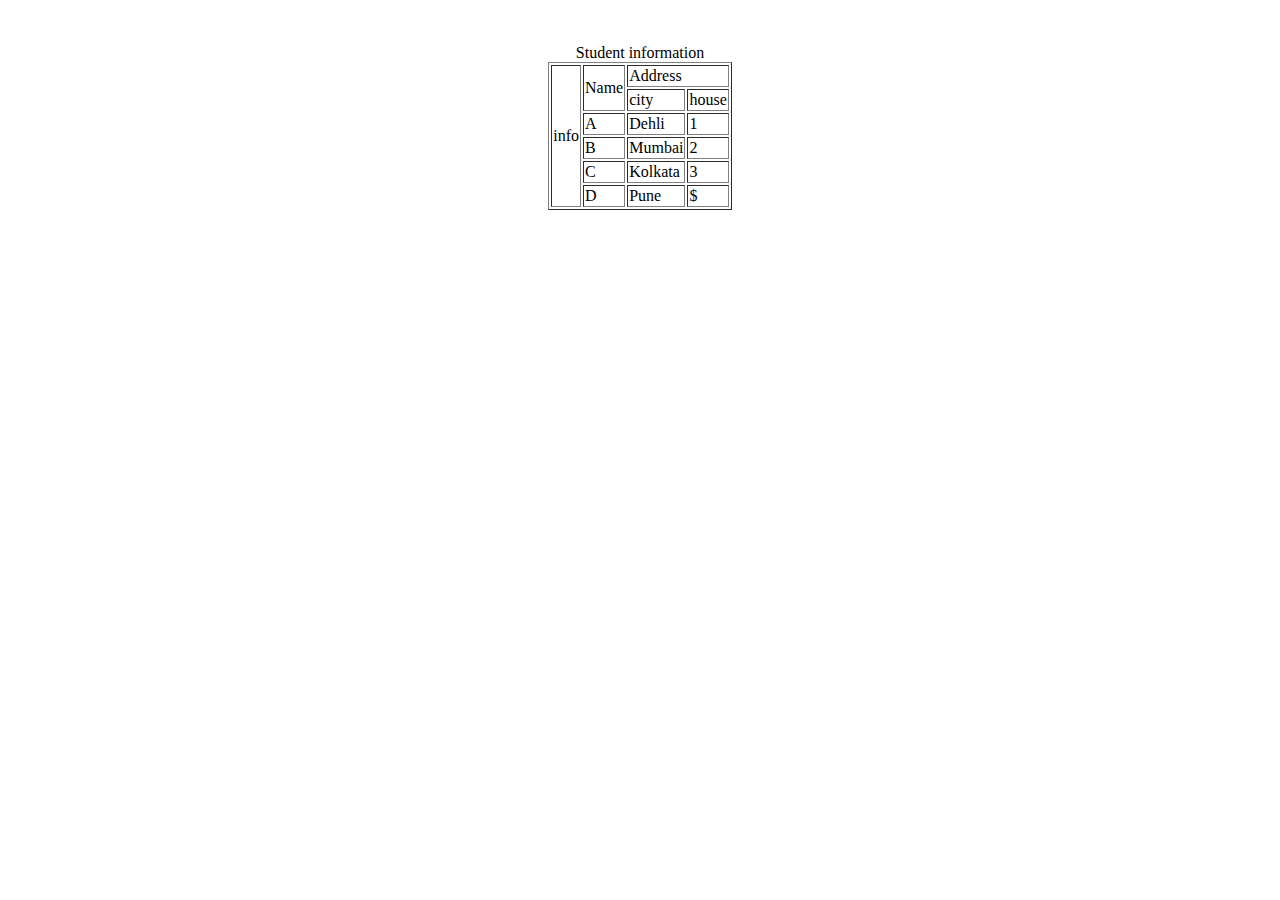
<file: index.html>
<!DOCTYPE html>
<html lang="en">
<head>
    <title>Table</title>
    <style>
        table{
            transition: all ease-in 2.0s;
            margin: 0 auto;
        }
        table:hover{
            background-color: aqua;
            color: rgb(46, 16, 216);
            scale: 1.2;
        }
    </style>
</head>
<body>  <br> <br>
    <table border="1">
        <caption>Student information</caption>
        <tr>
            <td rowspan="6">info</td>
            <td rowspan="2">Name</td>
            <td colspan="2">Address</td>
        </tr>
        <tr>
            <td>city</td>
            <td>house</td>
        </tr>
        <tr>
            <td>A</td>
            <td>Dehli</td>
            <td>1</td>
        </tr>
        <tr>
            <td>B</td>
            <td>Mumbai</td>
            <td>2</td>
        </tr>
        <tr>
            <td>C</td>
            <td>Kolkata</td>
            <td>3</td>
        </tr>
        <tr>
            <td>D</td>
            <td>Pune</td>
            <td>$</td>
        </tr>
    </table>
</body>
</html>
</file>
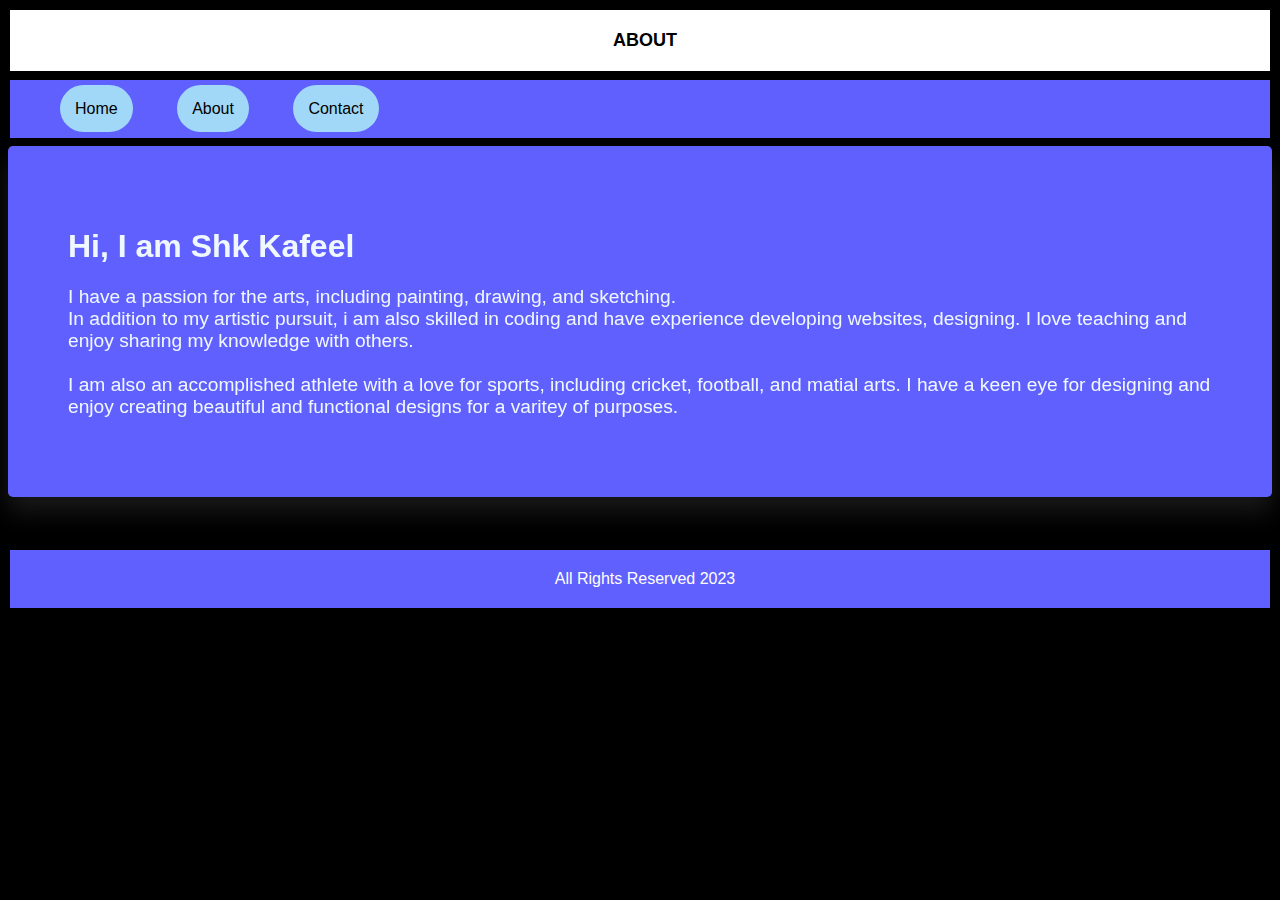
<file: about.html>
<!DOCTYPE html>
<html lang="en">

<head>
    <title>About</title>
</head>
<link rel="stylesheet" href="firstWebsite.css">

<body>
    <header>ABOUT</header>

    <nav>
        <a href="firstWebsite.html">Home</a>
        <a href="about.html">About</a>
        <a href="#">Contact</a>
    </nav>

    <section>
        <h1>Hi, I am Shk Kafeel</h1>
        <p id="about">
            I have a passion for the arts, including painting, drawing, and sketching. <br> In addition to my artistic
            pursuit, i am also skilled in coding and have experience developing websites, designing. I love teaching and
            enjoy sharing my knowledge with others.
            <br> <br> I am also an accomplished athlete with a love for sports, including cricket, football, and matial arts.
            I
            have a keen eye for designing and enjoy creating beautiful and functional
            designs for a varitey of purposes.
        </p>
    </section>

    <footer>All Rights Reserved 2023</footer>
</body>

</html>
</file>
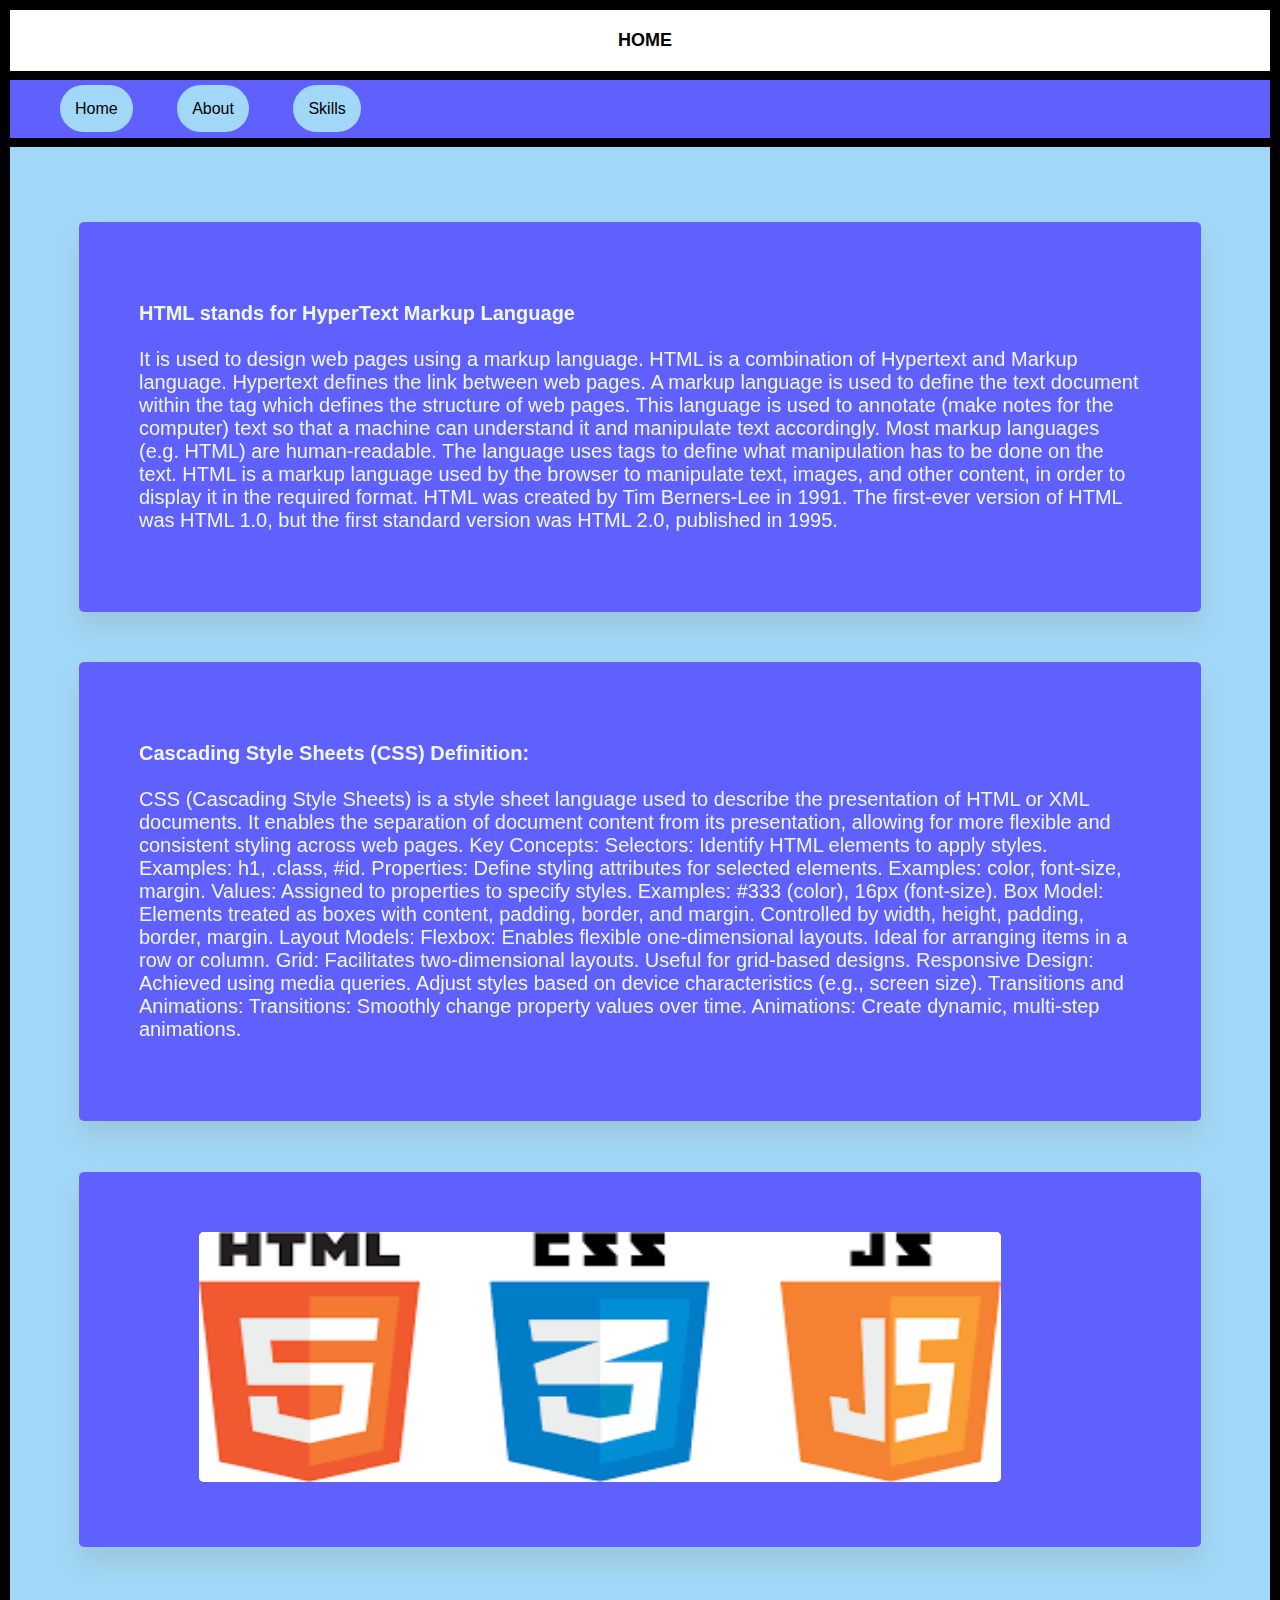
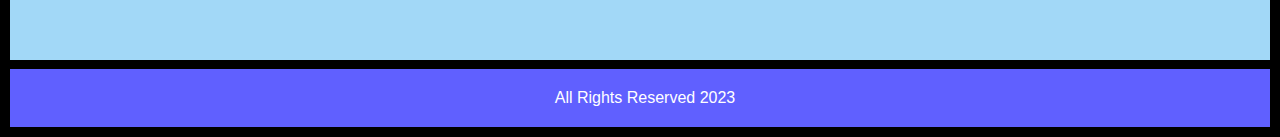
<file: firstWebsite.html>
<!DOCTYPE html>
<html lang="en">
<head>
    <title>Document</title>
</head>
<link rel="stylesheet" href="firstWebsite.css">
<body>
    <header>HOME</header>

    <nav>
        <a href="firstWebsite.html">Home</a>
        <a href="about.html">About</a>
        <a href="firstWebsite.html#skills">Skills</a>
    </nav>

    <main>
        <section id="sec1">
            <p>
                <b>HTML stands for HyperText Markup Language</b> <br> <br>
                It is used to design web pages using a markup language. HTML is a combination of Hypertext and Markup language. Hypertext defines the link between web pages. A markup language is used to define the text document within the tag which defines the structure of web pages. This language is used to annotate (make notes for the computer) text so that a machine can understand it and manipulate text accordingly. Most markup languages (e.g. HTML) are human-readable. The language uses tags to define what manipulation has to be done on the text. HTML is a markup language used by the browser to manipulate text, images, and other content, in order to display it in the required format. HTML was created by Tim Berners-Lee in 1991. The first-ever version of HTML was HTML 1.0, but the first standard version was HTML 2.0, published in 1995.
            </p>
        </section>

        <section id="sec2">
            <p>
                <b> Cascading Style Sheets (CSS)
                    Definition:</b> <br> <br>
                CSS (Cascading Style Sheets) is a style sheet language used to describe the presentation of HTML or XML documents. It enables the separation of document content from its presentation, allowing for more flexible and consistent styling across web pages.
                
                Key Concepts:
                
                Selectors:
                
                Identify HTML elements to apply styles.
                Examples: h1, .class, #id.
                Properties:
                
                Define styling attributes for selected elements.
                Examples: color, font-size, margin.
                Values:
                
                Assigned to properties to specify styles.
                Examples: #333 (color), 16px (font-size).
                Box Model:
                
                Elements treated as boxes with content, padding, border, and margin.
                Controlled by width, height, padding, border, margin.
                Layout Models:
                
                Flexbox:
                Enables flexible one-dimensional layouts.
                Ideal for arranging items in a row or column.
                Grid:
                Facilitates two-dimensional layouts.
                Useful for grid-based designs.
                Responsive Design:
                
                Achieved using media queries.
                Adjust styles based on device characteristics (e.g., screen size).
                Transitions and Animations:
    
                Transitions:
                Smoothly change property values over time.
                Animations:
                Create dynamic, multi-step animations.
            </p>
        </section>

        <section class="skills" id="sec3" >
           <img class="icons" src="[data-uri]" alt="its a html img">
           
        </section>
    </main>

    <footer>All Rights Reserved 2023</footer>
</body>
</html>
</file>
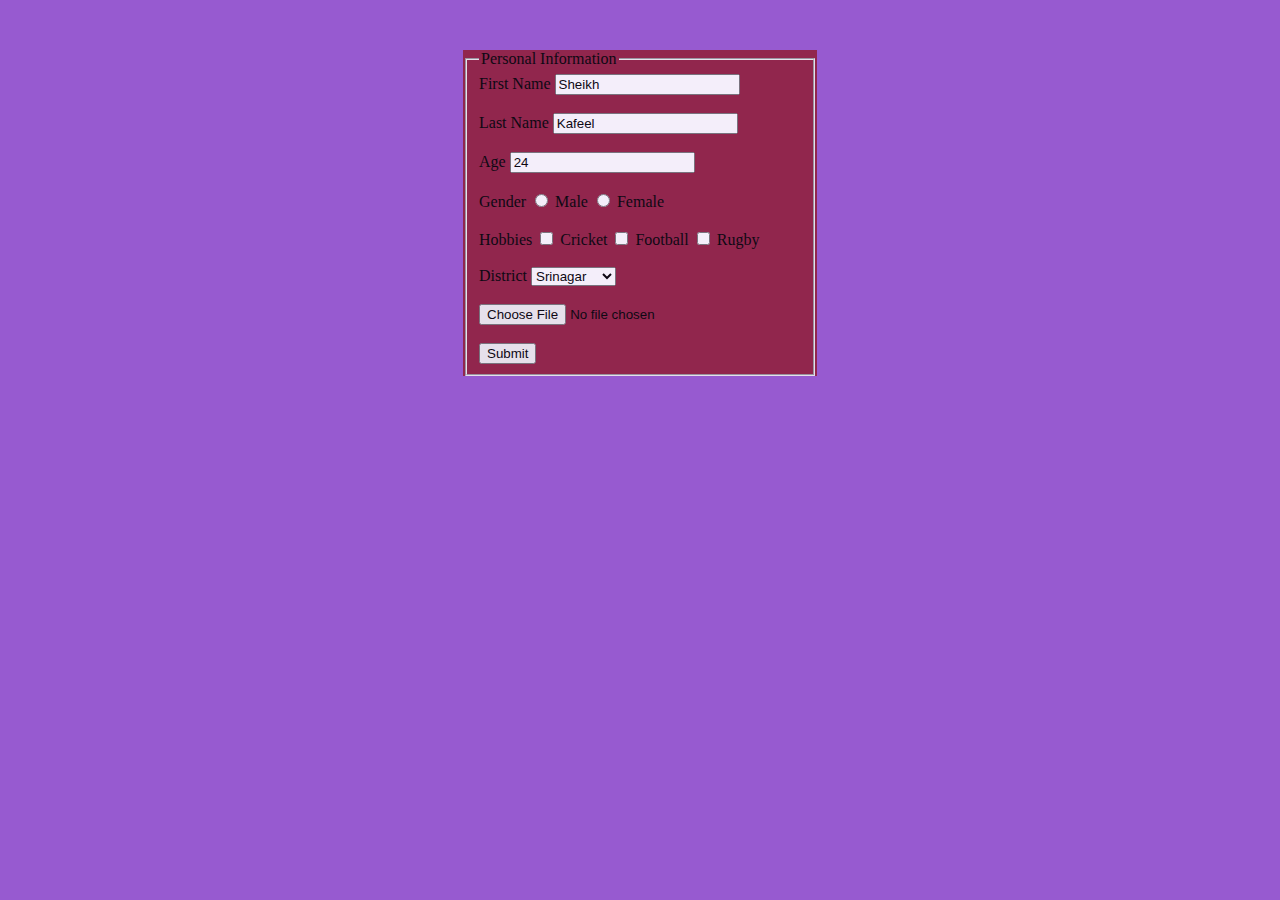
<file: form.html>
<!DOCTYPE html>
<html lang="en">

<head>
    <meta charset="UTF-8">
    <meta name="viewport" content="width=device-width, initial-scale=1.0">
    <title>Document</title>
    <link rel="stylesheet" href="form.css">
</head>

<body>

    <!-- Form tags consists of few important attributes (action="") its tell where to send the data,it can take any value (method="") it tells how to send the data,it takes few predefined value such as "get" "post" "dialog" "del" "patch" etc these are https
    but in Html we use only "get,post,dialog", it is a request .Request has two type header and body,in get method
    header part contains data while body is null and vice-versa is for post method when we use method attribute then
    we also have to use another attribute "enctype" is take two values i.e "application/x-www-form-urlencoded" and
    "multipart/form-data",if we have to upload a file then we have to used (method="POST" and
    enctype="multipart/form-data"). -->

    <form action="#">

        <fieldset>
            <legend>Personal Information</legend>

            <div>

                <!-- fname -->
                <label for="firstname">First Name</label>
                <input name="firstname" id="firstname" value="Sheikh" placeholder="enter first name">
                <br> <br>
            </div>

            <div>
                <!-- lname -->
                <label for="lastname">Last Name</label>
                <input name="lastname" id="lastname" value="Kafeel" type="text" placeholder="enter last name" required>
                <br> <br>
            </div>

            <div>
                <!-- age -->
                <label for="age">Age</label>
                <input name="age" id="age" value="24" placeholder="enter your age">
                <br> <br>
            </div>

            <div>
                <!-- gender -->
                Gender
                <input type="radio" name="gender" value="male" id="male">
                <label for="male">Male</label>
                <input type="radio" name="gender" value="female" id="female">
                <label for="female">Female</label>
                <br> <br>
            </div>

            <div>
                <!-- hobbies -->
                Hobbies
                <input type="checkbox" id="cri" name="cricket" value="cricket"> <!-- value is for server -->
                <label for="cri">Cricket</label>

                <input type="checkbox" id="fb" name="football" value="football">
                <label for="fb">Football</label>

                <input type="checkbox" id="rb" name="rugby" value="rugby">
                <label for="rb">Rugby</label>
                <br> <br>
            </div>

            <div>

                <!-- state -->
                <label for="dist">District</label>
                <select name="district" id="dist">
                    <option value="srinagar">Srinagar</option>
                    <option value="ganderbal">Ganderbal</option>
                    <option value="anantnag">Anantnag</option>
                    <option value="shopian">Shopian</option>
                </select>
                <br> <br>
            </div>

            <div>
                <input type="file">
                <br><br>
                <input type="submit" value="Submit">
            </div>


        </fieldset>
    </form>
</body>

</html>
</file>
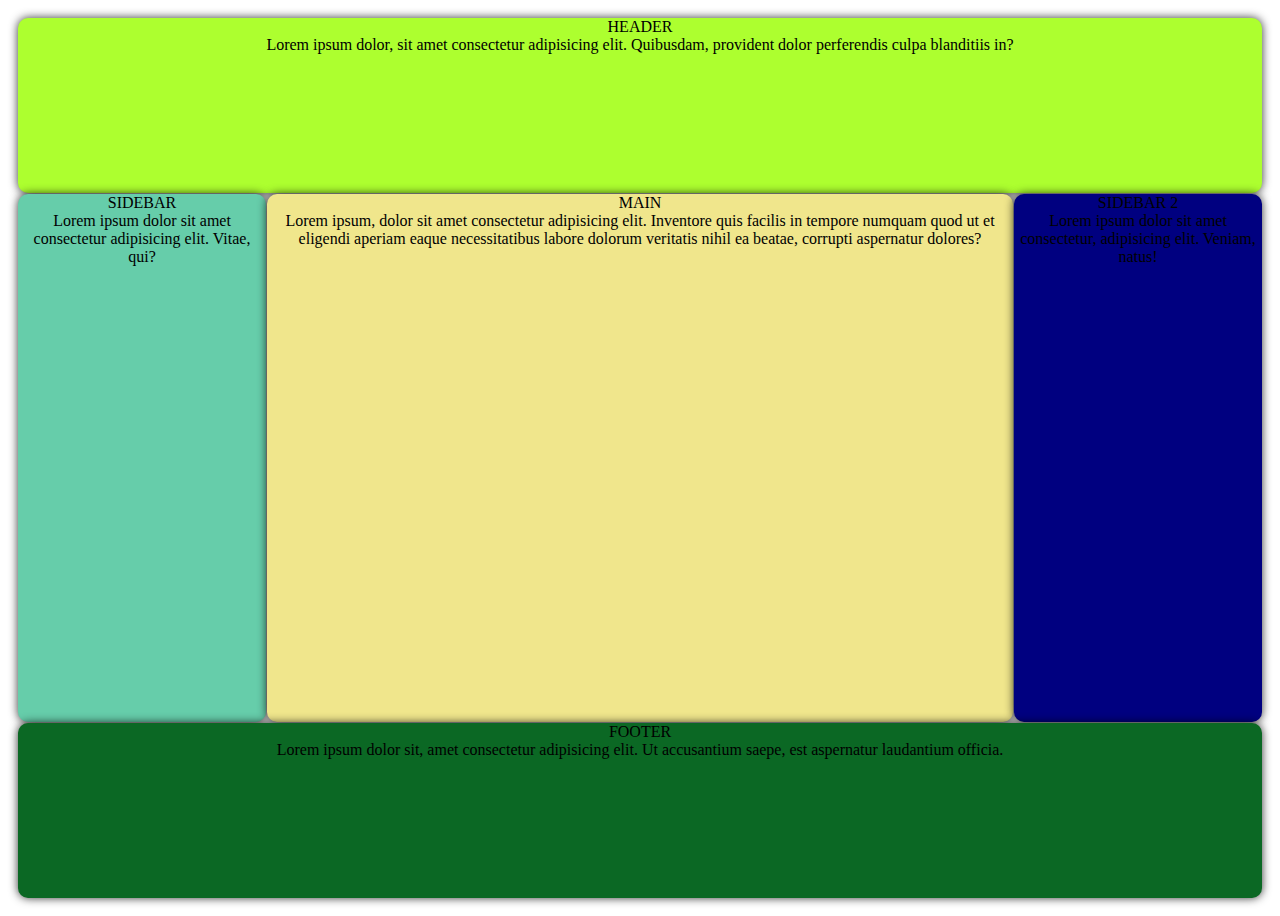
<file: grid.html>
<!DOCTYPE html>
<html lang="en">
<head>
    <meta charset="UTF-8">
    <meta http-equiv="X-UA-Compatible" content="IE=edge">
    <meta name="viewport" content="width=device-width, initial-scale=1.0">
    <title>Document</title>
    <link rel="stylesheet" href="grid.css">
</head>
<body>
    
    <div class="container">
        <div class="header">HEADER <br>Lorem ipsum dolor, sit amet consectetur adipisicing elit. Quibusdam, provident dolor perferendis culpa blanditiis in?</div>
        <div class="sidebar">SIDEBAR <br>Lorem ipsum dolor sit amet consectetur adipisicing elit. Vitae, qui?</div>
        <div class="main">MAIN <br>Lorem ipsum, dolor sit amet consectetur adipisicing elit. Inventore quis facilis in tempore numquam quod ut et eligendi aperiam eaque necessitatibus labore dolorum veritatis nihil ea beatae, corrupti aspernatur dolores?</div>
        <div class="sidebar2">SIDEBAR 2 <br>Lorem ipsum dolor sit amet consectetur, adipisicing elit. Veniam, natus!</div>
        <div class="footer">FOOTER <br>Lorem ipsum dolor sit, amet consectetur adipisicing elit. Ut accusantium saepe, est aspernatur laudantium officia. </div>
    </div>
    
</body>
</html>
</file>
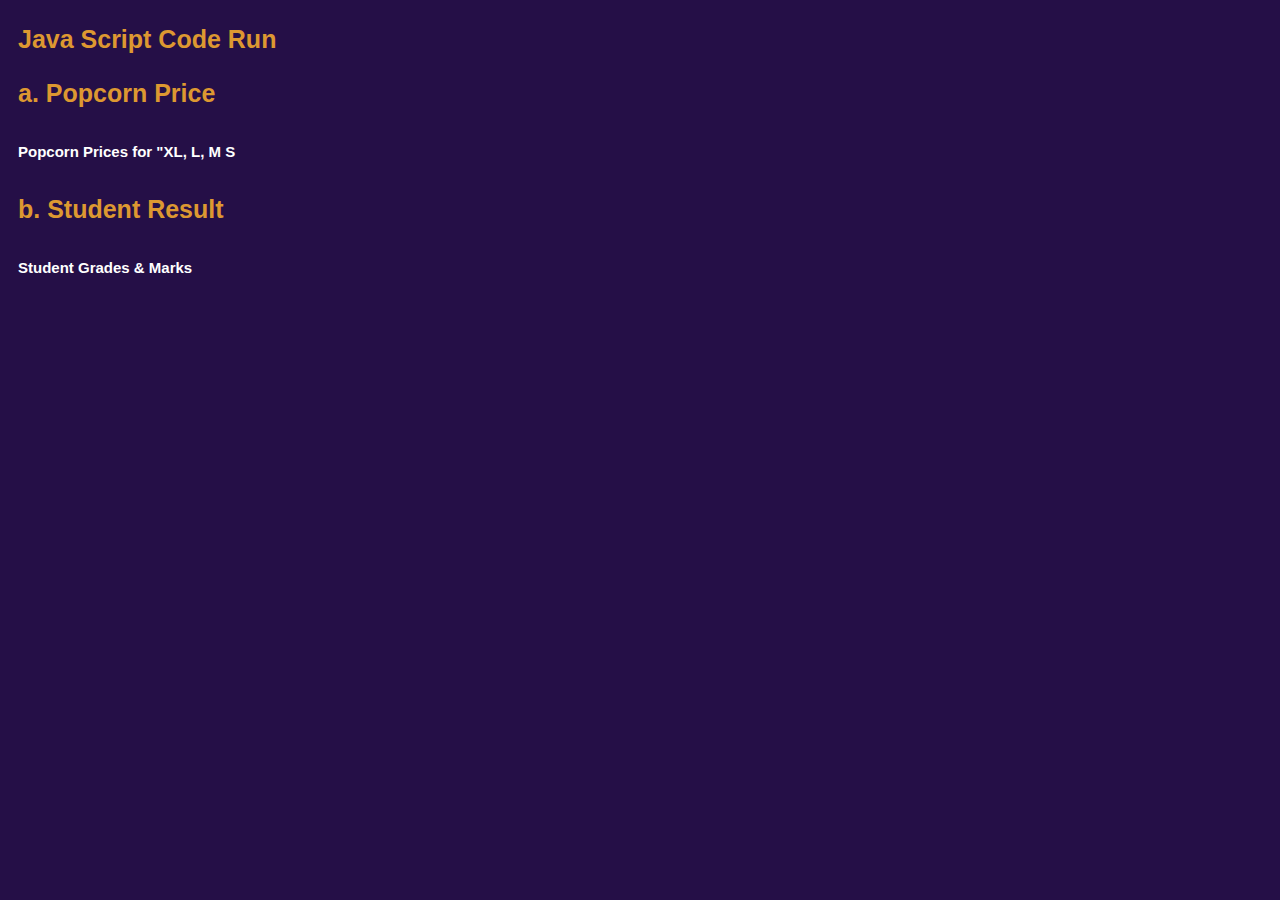
<file: ifelseif.html>
<!DOCTYPE html>
<html lang="en">
<head>
    <meta charset="UTF-8">
    <meta name="viewport" content="width=device-width, initial-scale=1.0">
    <title>If Else If</title>
    <style>
        h3{
            color: rgb(221, 152, 49);
            padding-left: 10px;
            font-family: 'Segoe UI', Tahoma, Geneva, Verdana, sans-serif;
            font-size: 25px;
        }
        h6{
            color: rgb(255, 255, 255);
            padding-left: 10px;
            font-family: 'Segoe UI', Tahoma, Geneva, Verdana, sans-serif;
            font-size: 15px;
        }
        body {
            background-color: rgb(37, 15, 71);
        }
    </style>
    <link rel="stylesheet" href="ifelseif.js">
</head>
<body>
    <h3>Java Script Code Run</h5>
    <h3>a. Popcorn Price</h3>
    <h6>Popcorn Prices for "XL, L, M S</h6>
    <h3>b. Student Result</h3>
    <h6>Student Grades & Marks</h6>
</body>
</html>
</file>
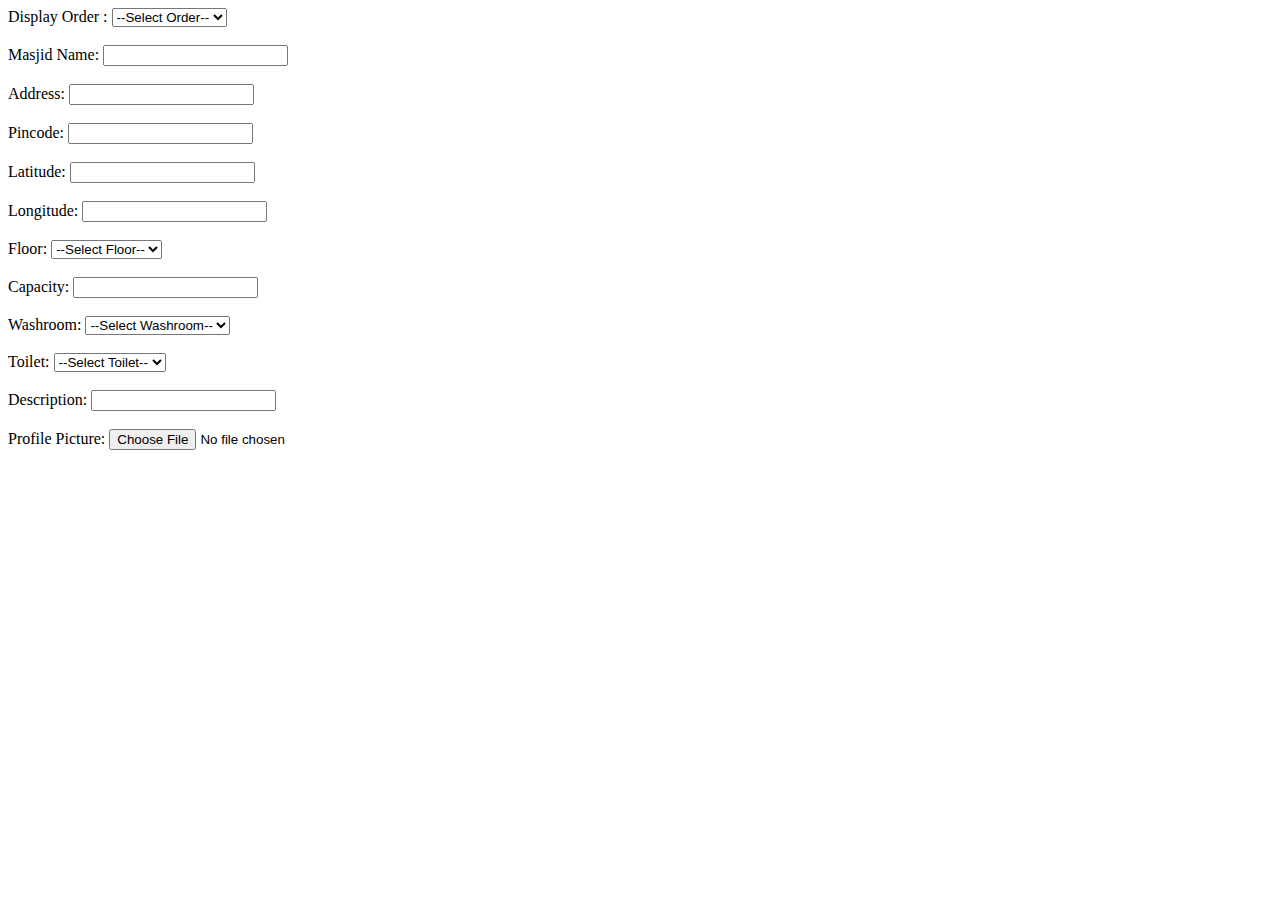
<file: postfamousmasjid.html>
<!DOCTYPE html>
<html lang="en">

<head>

    <title>Famous Masjid</title>
</head>

<body>
    <form action="" method="post" enctype="multipart/form-data">
        <label for="Disp_ord">Display Order : </label>
    <select name="display_order">
        <option value="0">--Select Order--</option>
        <option value="1">One</option>
        <option value="2">Two</option>
        <option value="3">Three</option>
        <option value="4">Four</option>
        <option value="5">Five</option>
        <option value="6">Six</option>
        <option value="7">Seven</option>
        <option value="8">Eight</option>
        <option value="9">Nine</option>
        <option value="10">Ten</option>
    </select> <br> <br>
    Masjid Name: <input type="text" name="Masjid"> <br> <br>
    Address: <input type="text" name="Address"> <br> <br>
    Pincode: <input type="text" name="Pincode"> <br> <br>
    Latitude: <input type="text" name="Latitude"> <br> <br>
    Longitude: <input type="text" name="Longitude"> <br> <br>
    Floor: <select name="Floor" >
        <option value="0">--Select Floor--</option>
        <option value="1st Floor">1st Floor</option>
        <option value="2nd Floor">2nd Floor</option>
        <option value="3rd Floor">3rd Floor</option>
        <option value="4th Floor">4th Floor</option>
    </select> <br> <br>
    Capacity: <input type="text" name="Capacity"> <br> <br>
    Washroom: <select name="Washroom" >
        <option value="0">--Select Washroom--</option>
        <option value="1st Washroom">1st Washroom</option>
        <option value="2nd Washroom">2nd Washroom</option>
        <option value="3rd Washroom">3rd Washroom</option>
        <option value="4th Washroom">4th Washroom</option>
    </select> <br> <br>
    Toilet: <select name="Toilet" >
        <option value="0">--Select Toilet--</option>
        <option value="1st Toilet">1st Toilet</option>
        <option value="2nd Toilet">2nd Toilet</option>
        <option value="3rd Toilet">3rd Toilet</option>
        <option value="4th Toilet">4th Toilet</option>
    </select> <br> <br>
    Description: <input type="text" name="Description"> <br> <br>
    Profile Picture: <input type="file" name="Profile"> <br> <br>
    </form>
    
</body>

</html>
</file>
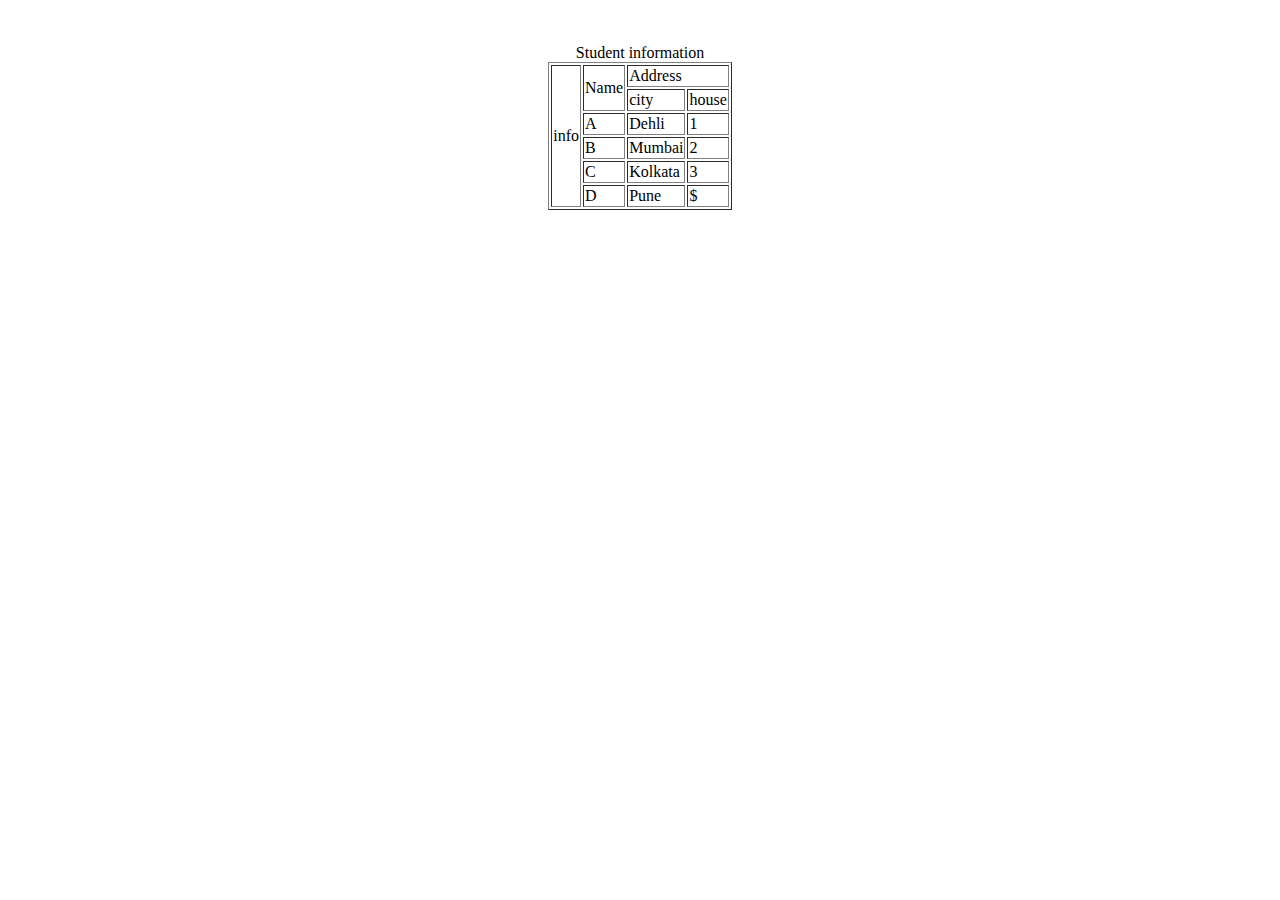
<file: table.html>
<!DOCTYPE html>
<html lang="en">
<head>
    <title>Table</title>
    <style>
        table{
            transition: all ease-in 2.0s;
            margin: 0 auto;
        }
        table:hover{
            background-color: aqua;
            color: rgb(46, 16, 216);
            scale: 1.2;
        }
    </style>
</head>
<body>  <br> <br>
    <table border="1">
        <caption>Student information</caption>
        <tr>
            <td rowspan="6">info</td>
            <td rowspan="2">Name</td>
            <td colspan="2">Address</td>
        </tr>
        <tr>
            <td>city</td>
            <td>house</td>
        </tr>
        <tr>
            <td>A</td>
            <td>Dehli</td>
            <td>1</td>
        </tr>
        <tr>
            <td>B</td>
            <td>Mumbai</td>
            <td>2</td>
        </tr>
        <tr>
            <td>C</td>
            <td>Kolkata</td>
            <td>3</td>
        </tr>
        <tr>
            <td>D</td>
            <td>Pune</td>
            <td>$</td>
        </tr>
    </table>
</body>
</html>
</file>
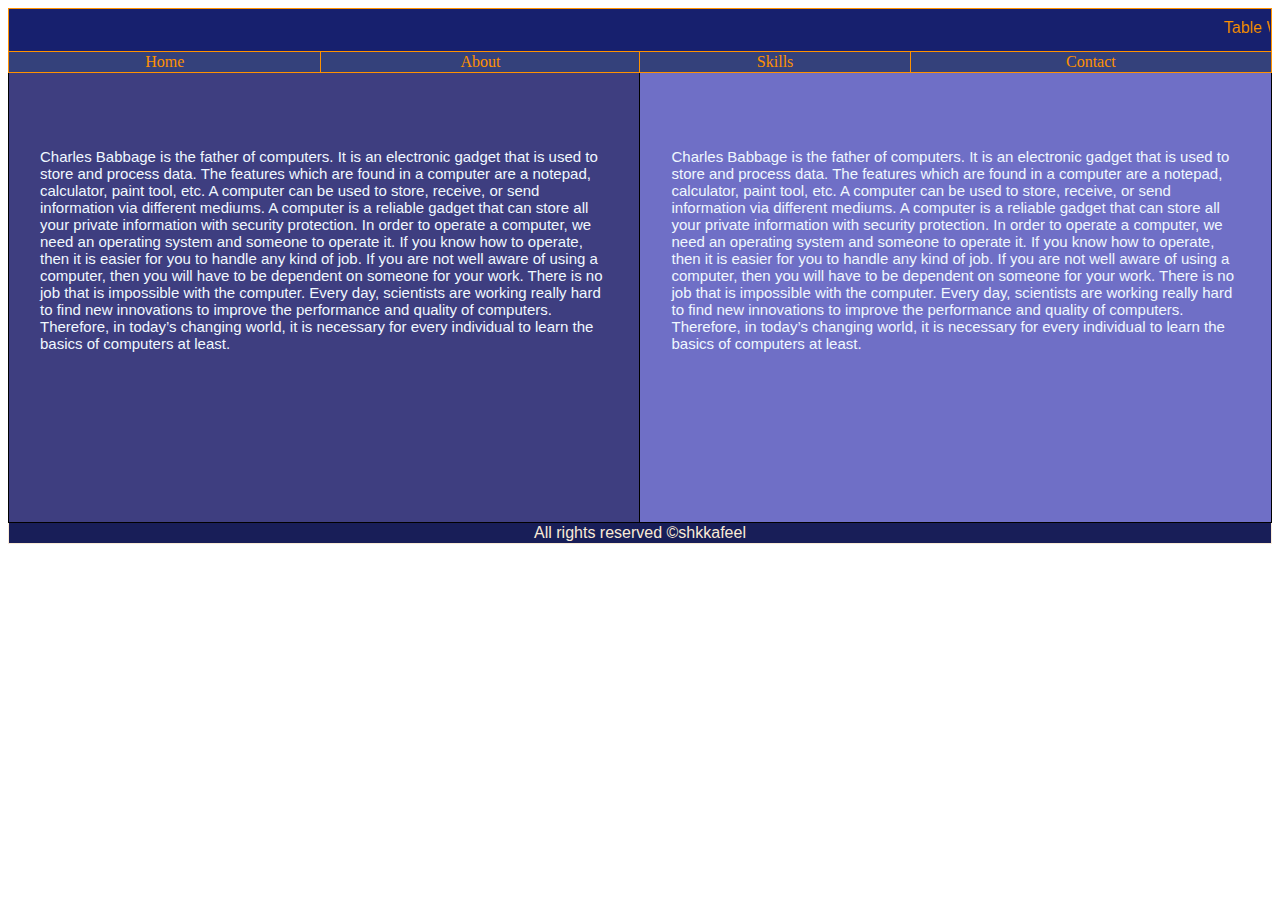
<file: tablewebsite.html>
<!DOCTYPE html>
<html lang="en">

<head>
    <meta charset="UTF-8">
    <meta name="viewport" content="width=device-width, initial-scale=1.0">
    <title>Website in Table</title>

    <style>
        table,
        tr,
        td {
            border: 1px solid;
            border-collapse: collapse;
        }

        #header {
            height: 40px;
            text-align: center;
            background-color: rgb(23, 32, 110);
            font-family: 'Lucida Sans', 'Lucida Sans Regular', 'Lucida Grande', 'Lucida Sans Unicode', Geneva, Verdana, sans-serif;
            color: rgb(255, 145, 0);
            
        }

        .navItem {

            text-align: center;
            background-color: rgb(52, 65, 123);
            color: rgb(255, 145, 0);
        }

        #nav {
            background-color: rgb(52, 65, 123); 
        }

        #main {
            height: 450px;
        }

        p {
            font-family: 'Lucida Sans', 'Lucida Sans Regular', 'Lucida Grande', 'Lucida Sans Unicode', Geneva, Verdana, sans-serif;
            font-size: 15px;
            margin-top: -80px;
            color: aliceblue;
            padding: 30px;

        }

        #section {
            background-color: rgb(62, 62, 128);
        }

        #aside {
            background-color: rgb(111, 111, 198);
        }

        #footer {
            text-align: center;
            color: antiquewhite;
            background-color: rgb(24, 30, 88);
            font-family: 'Lucida Sans', 'Lucida Sans Regular', 'Lucida Grande', 'Lucida Sans Unicode', Geneva, Verdana, sans-serif;
        }
        table {
            width: 100%;
            
        }
    </style>
</head>

<body>
    <table>
        <tr>
            <td colspan="20" id="header"><marquee behavior="" direction="">Table Website ( 20th Nov 2023 - Monday ) </marquee></td>
            
        </tr>

        <tr id="nav" >
            <td colspan="5" class="navItem">Home</td>
            <td colspan="5" class="navItem">About</td>
            <td colspan="5" class="navItem">Skills</td>
            <td colspan="5" class="navItem">Contact</td>
        </tr>

        <tr id="main">
            <td colspan="10" id="section">
                <p>Charles Babbage is the father of computers. It is an electronic gadget that is used to store and process data. The features which are found in a computer are a notepad, calculator, paint tool, etc. A computer can be used to store, receive, or send information via different mediums. A computer is a reliable gadget that can store all your private information with security protection. In order to operate a computer, we need an operating system and someone to operate it. If you know how to operate, then it is easier for you to handle any kind of job. If you are not well aware of using a computer, then you will have to be dependent on someone for your work. There is no job that is impossible with the computer. Every day, scientists are working really hard to find new innovations to improve the performance and quality of computers. Therefore, in today’s changing world, it is necessary for every individual to learn the basics of computers at least.</p>
            </td>

            <td id="aside" colspan="10">
                <p>
                    Charles Babbage is the father of computers. It is an electronic gadget that is used to store and process data. The features which are found in a computer are a notepad, calculator, paint tool, etc. A computer can be used to store, receive, or send information via different mediums. A computer is a reliable gadget that can store all your private information with security protection. In order to operate a computer, we need an operating system and someone to operate it. If you know how to operate, then it is easier for you to handle any kind of job. If you are not well aware of using a computer, then you will have to be dependent on someone for your work. There is no job that is impossible with the computer. Every day, scientists are working really hard to find new innovations to improve the performance and quality of computers. Therefore, in today’s changing world, it is necessary for every individual to learn the basics of computers at least.
                </p>
            </td>

        </tr>

        <tr>
            <td colspan="20" id="footer" >All rights reserved &copy;shkkafeel</td>
        </tr>



    </table>
</body>

</html>
</file>
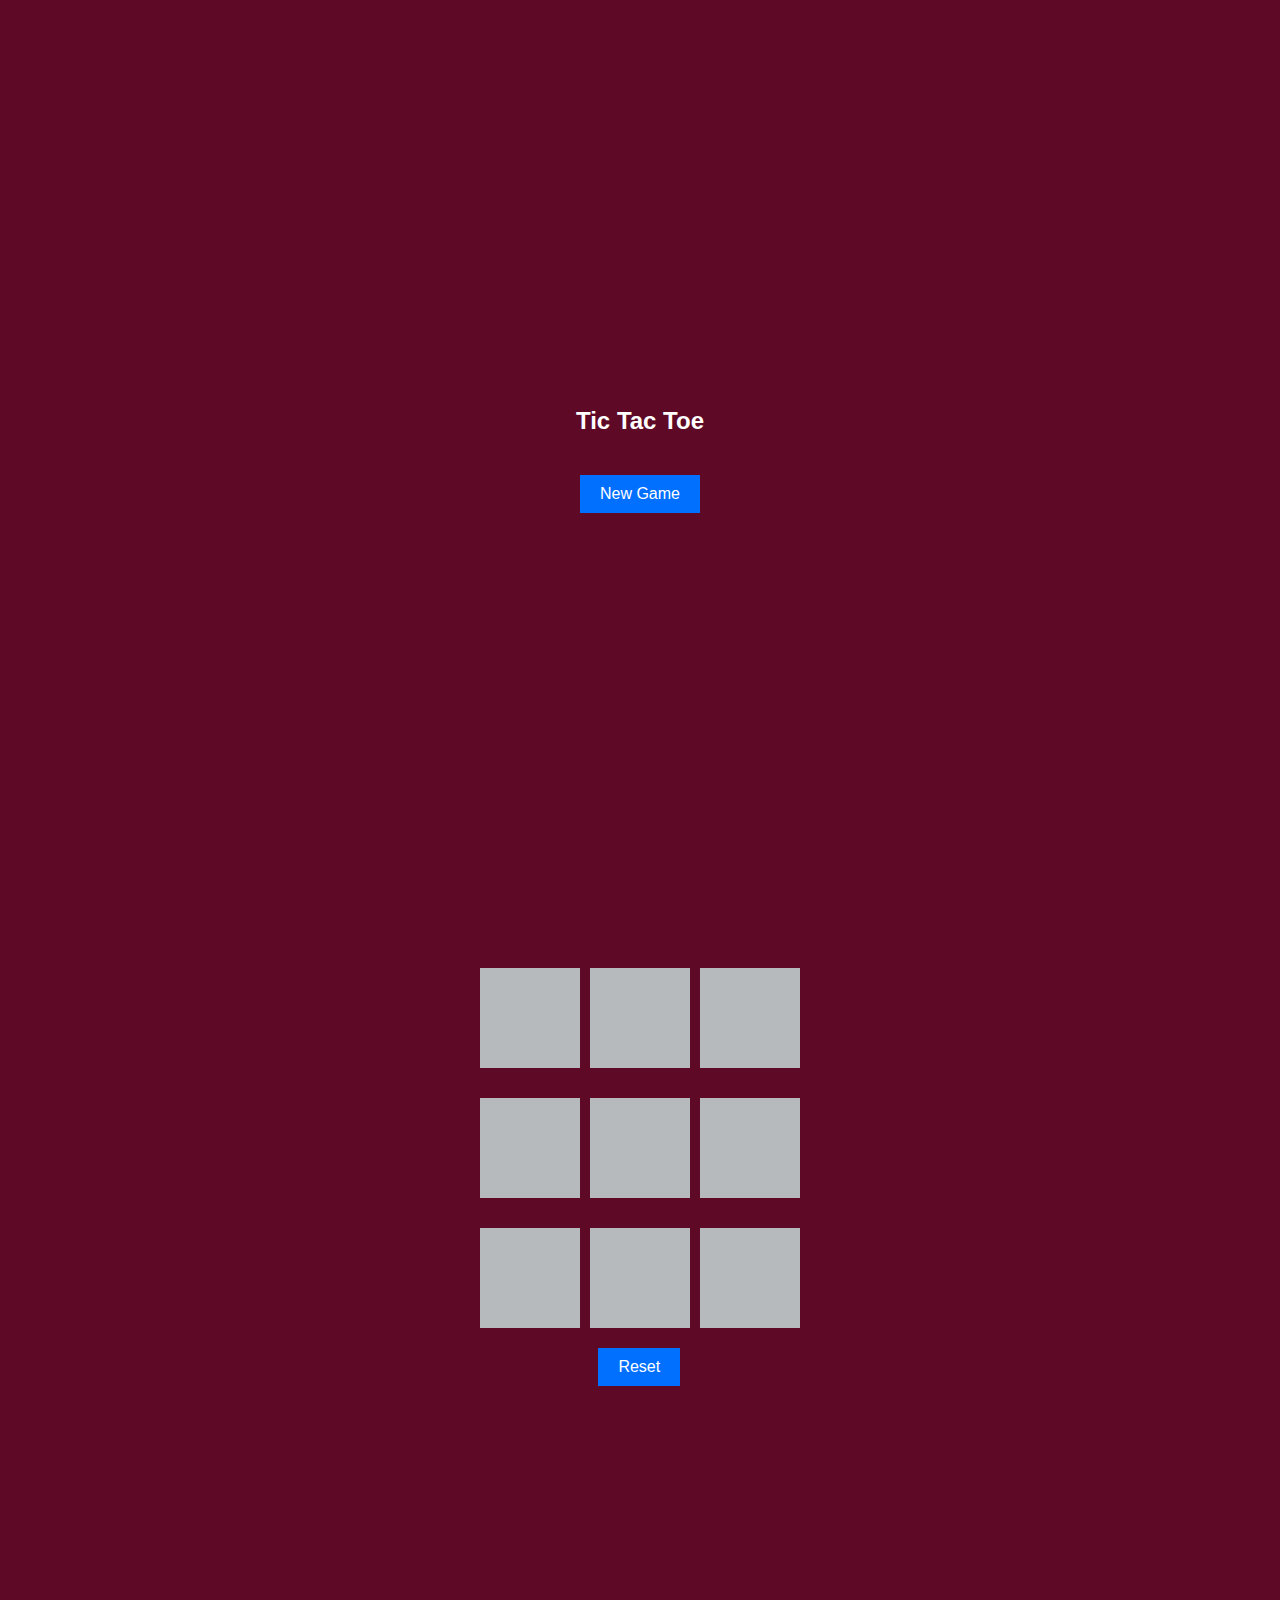
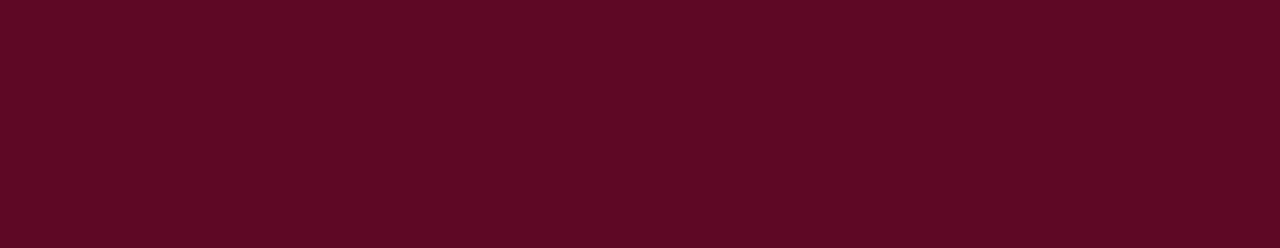
<file: tictactoe.html>
<!DOCTYPE html>
<html lang="en">

<head>
    <meta charset="UTF-8">
    <meta name="viewport" content="width=device-width, initial-scale=1.0">
    <title>TIC-TAC_TOE</title>
    <link rel="stylesheet" href="tictactoe.css">
</head>

<body>
    <div id="firstPage">
        <div id="winMessage"></div>
        <h2>Tic Tac Toe</h2>
        <button id="newGame"><a href="#secondPage">New Game</a></button>
    </div>

    <div id="secondPage">
        <div class="container">
            <button class="btns"></button>
            <button class="btns"></button>
            <button class="btns"></button>
            <button class="btns"></button>
            <button class="btns"></button>
            <button class="btns"></button>
            <button class="btns"></button>
            <button class="btns"></button>
            <button class="btns"></button>
        </div>
        <button id="reset">Reset</button>
    </div>
    
</body>
<script src="tictactoe.js"></script>

</html>
</file>
<file: firstWebsite.css>
body {
    /* margin: 0 10% 0 10%; */
    background-color: rgb(0, 0, 0);
}

header, nav, main, footer {
    border: 2px solid black;
    margin-bottom: 5px;
    color: rgb(0, 0, 0);
    padding: 20px 0px 20px 10px;
    /* border-radius: 50px; */
    font-family: 'Franklin Gothic Medium', 'Arial Narrow', Arial, sans-serif;
}


header {
    text-align: center;
    background-color: rgb(255, 255, 255);
    font-size: large;
    font-weight: bold;
}

nav {
    background-color: rgb(96, 96, 255);
}

a {
   color: rgb(0, 0, 0);
   text-decoration:none;
   margin-left: 40px;
   background-color: #a2d8f7;
   border-radius: 50px;
   padding: 15px;
   transition: all ease-in-out 1s;
   font-family: Arial, Helvetica, sans-serif;
}

a:hover {
 padding: 28px;
}

main {
    padding: 69px;
    font-size: 20px;
    border-radius: 0px;
    background-color: #a2d8f7;
    display: grid;
    grid-template-columns: 1fr;
    grid-template-rows: auto 1fr auto;
}

footer {
    background-color: rgb(96, 96, 255);
    text-align: center;
    color: white;
}

.icons{
    height: 250px;
    width: 80%;
    border: 0px solid transparent;
    background-color: white;
    border-radius: 5px;
    margin-left: 6%;
    filter: blur(0.2px);
}


/* about */

section {
    margin: 0.5% 0 4% 0;
    border: 0px solid ;
    background-color: rgb(96, 96, 255);
    box-shadow: 0 15px 25px rgba(129, 124, 124, 0.2);
    padding: 60px;
    backdrop-filter: blur(14px);
    border-radius: 5px;
    border: 0px solid black;
    font-family: 'Franklin Gothic Medium', 'Arial Narrow', Arial, sans-serif;
    transition: all ease-in-out 1s;
    overflow: hidden;
    color: aliceblue;
}

#about {
    font-size: larger;
}

section:hover{
    scale: 1.1;
}

@media  (max-width: 40em) {
    section{
        margin-bottom: 50px;
    }
}
</file>
<file: form.css>
body { 
    background-color: rgb(151, 90, 208);
}

form {
    backdrop-filter: blur(16px) saturation(180%);
    -webkit-backdrop-filter: blur(16px) saturate(180%);
    background-color: rgba(143, 15, 15, 0.75);
    opacity: 90%;
    width: 30%;
    margin: 0px auto;
}

input[type="radio"]:checked + label{
    color: rgb(5, 249, 208);
}

div:hover {
    color: rgb(98, 255, 0);
}

body {
    margin: 50px;
    
}
</file>
<file: grid.css>
*{box-sizing: border-box;}
.container
{
    display: grid;
    grid-template-columns: 1fr 1fr 1fr 1fr 1fr;
    grid-template-rows: 1fr 1fr 1fr 1fr 1fr;
    grid-template-areas: "header header header header header" "sidebar main main main sidebar2" "sidebar main main main sidebar2" "sidebar main main main sidebar2" "footer footer footer footer footer" ;
    grid-gap: 1px;
    height: 100vh;
    width: 100%;
    padding: 10px;
    text-align: center;
}
.header
{
    background-color: greenyellow;
    grid-area: header;
    border-radius: 10px;
    box-shadow: 0px 0px 10px rgba(0, 0, 0, 0.8);
}
.sidebar
{
    background-color: mediumaquamarine;
    grid-area: sidebar;
    border-radius: 10px;
    box-shadow: 0px 0px 10px rgba(0, 0, 0, 0.8);
}
.main
{
    background-color: khaki;
    grid-area: main;
    border-radius: 10px;
    box-shadow: 0px 0px 10px rgba(0, 0, 0, 0.8);
}
.sidebar2
{
    background-color: navy;
    grid-area: sidebar2;
    border-radius: 10px;
    box-shadow: 0px 0px 10px rgba(0, 0, 0, 0.8);
}
.footer
{
    background-color: rgb(11, 104, 36);
    grid-area: footer;
    border-radius: 10px;
    box-shadow: 0px 0px 10px rgba(0, 0, 0, 0.8);
}

@media only screen and (max-width: 100vh)
{
    .container
    {   
        grid-template-columns: 1fr;
        grid-template-rows: 1fr 1fr 1fr 1fr 1fr;
        grid-template-areas: "header" "sidebar" "main" "sidebar2" "footer";
    }
}
</file>
<file: tictactoe.css>
body {
    font-family: 'Arial', sans-serif;
    background-color: #5e0a26;
    display: flex;
    flex-direction: column; 
    align-items: center;
    justify-content: center; 
    margin: 0;
}

#firstPage , #secondPage{
    height: 100vh;
}

button a {
    text-decoration: none;
    color: white;
}

#firstPage{
    display: flex;
    flex-wrap: wrap;
    flex-direction: column;
    justify-content: center;
    align-items: center;
}

#secondPage{
    padding-top: 3rem;
}

h2 {
    color: #fff;
    text-align: center;
    margin-bottom: 20px;
}

button {
    margin-top: 20px;
    padding: 10px 20px;
    font-size: 16px;
    background-color: #0270ff;
    color: #fff;
    border: none;
    outline: none;
    cursor: pointer;
    transition: background-color 0.3s ease;
}

#reset{
    margin-left: 7.4rem;
}

button:hover {
    background-color: #17aa03;
}

.container {
    display: grid;
    grid-template-columns: repeat(3, 100px);
    grid-gap: 10px;
}

.btns {
    width: 100px;
    height: 100px;
    font-size: 24px;
    font-weight: bold;
    background-color: #b7babd;
    color: #fff;
    border: none;
    outline: none;
    cursor: pointer;
    transition: background-color 0.3s ease;
}

.draw{
    color: red;
}

.success{
    color: rgb(71, 216, 71);
}

#winMessage{
    font-size: 2rem;
    font-family: 'Franklin Gothic Medium', 'Arial Narrow', Arial, sans-serif;
}

.btns:hover {
    background-color: #395d75;
}


.btns:disabled {
    cursor: not-allowed;
    background-color: #bb6645;
    color: #7f8c8d;
}

.x-turn:disabled{
    color: rgb(0, 0, 0);
}

.y-turn:disabled{
    color: white;
}
</file>
